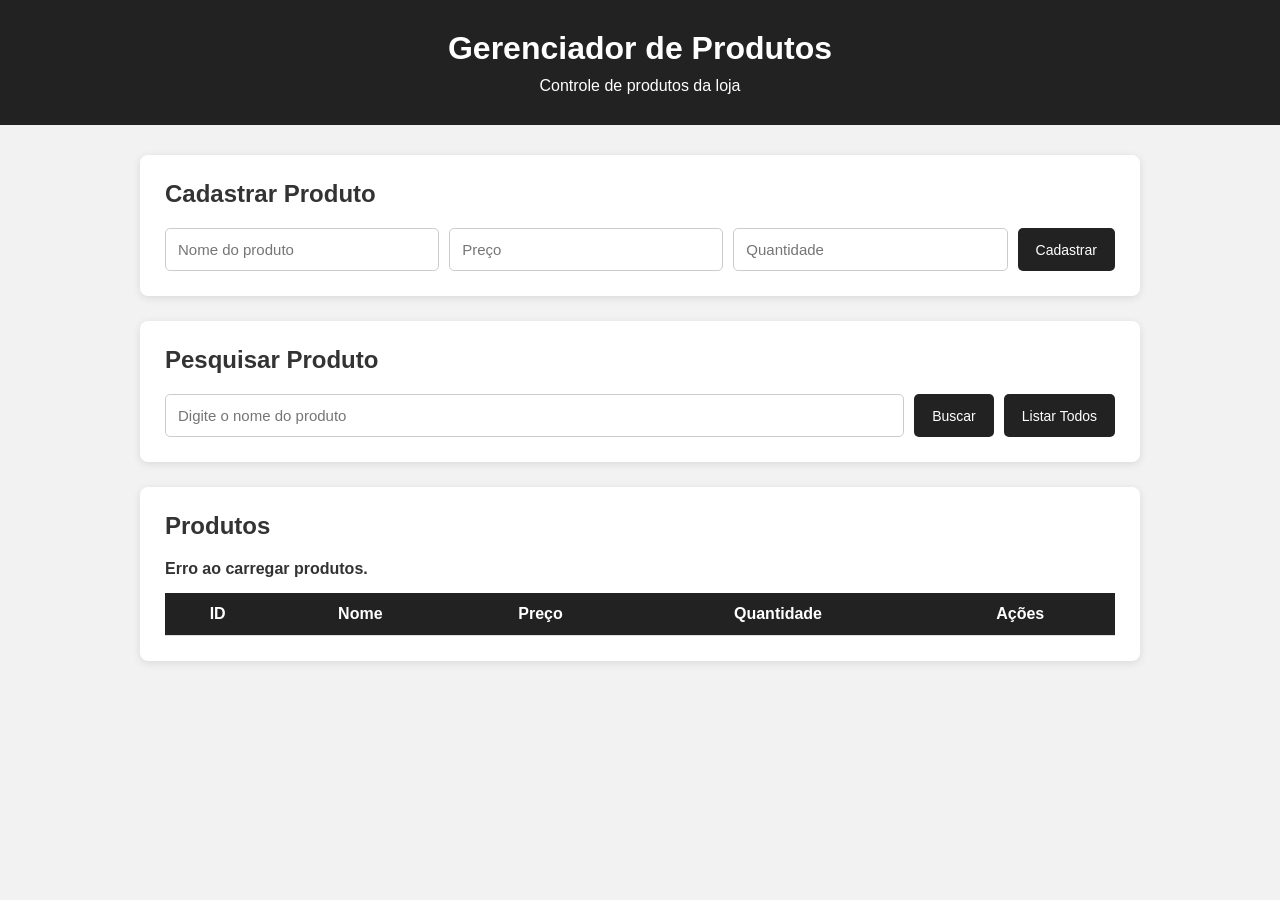
<file: Lista de Produtos/Front-End/index.html>
<!DOCTYPE html>
<html lang="pt-BR">

<head>
    <meta charset="UTF-8">
    <meta name="viewport" content="width=device-width, initial-scale=1.0">

    <title>Gerenciador de Produtos</title>

    <link rel="stylesheet" href="style.css">
</head>

<body>

    <header>
        <h1>Gerenciador de Produtos</h1>
        <p>Controle de produtos da loja</p>
    </header>


    <main>

        <!-- CADASTRO -->

        <section class="card">

            <h2>Cadastrar Produto</h2>

            <form id="produtoForm">

                <input
                    type="text"
                    id="nome"
                    placeholder="Nome do produto"
                    required
                >

                <input
                    type="number"
                    id="preco"
                    placeholder="Preço"
                    step="0.01"
                    required
                >

                <input
                    type="number"
                    id="quantidade"
                    placeholder="Quantidade"
                    required
                >

                <button type="submit">
                    Cadastrar
                </button>

            </form>

        </section>


        <!-- BUSCA -->

        <section class="card">

            <h2>Pesquisar Produto</h2>

            <div class="busca">

                <input
                    type="text"
                    id="campoBusca"
                    placeholder="Digite o nome do produto"
                >

                <button onclick="buscarProdutos()">
                    Buscar
                </button>

                <button onclick="listarProdutos()">
                    Listar Todos
                </button>

            </div>

        </section>


        <!-- LISTAGEM -->

        <section class="card">

            <h2>Produtos</h2>

            <div id="mensagem"></div>

            <table>

                <thead>

                    <tr>
                        <th>ID</th>
                        <th>Nome</th>
                        <th>Preço</th>
                        <th>Quantidade</th>
                        <th>Ações</th>
                    </tr>

                </thead>

                <tbody id="tabelaProdutos">

                </tbody>

            </table>

        </section>

    </main>


    <script src="script.js"></script>

</body>

</html>
</file>
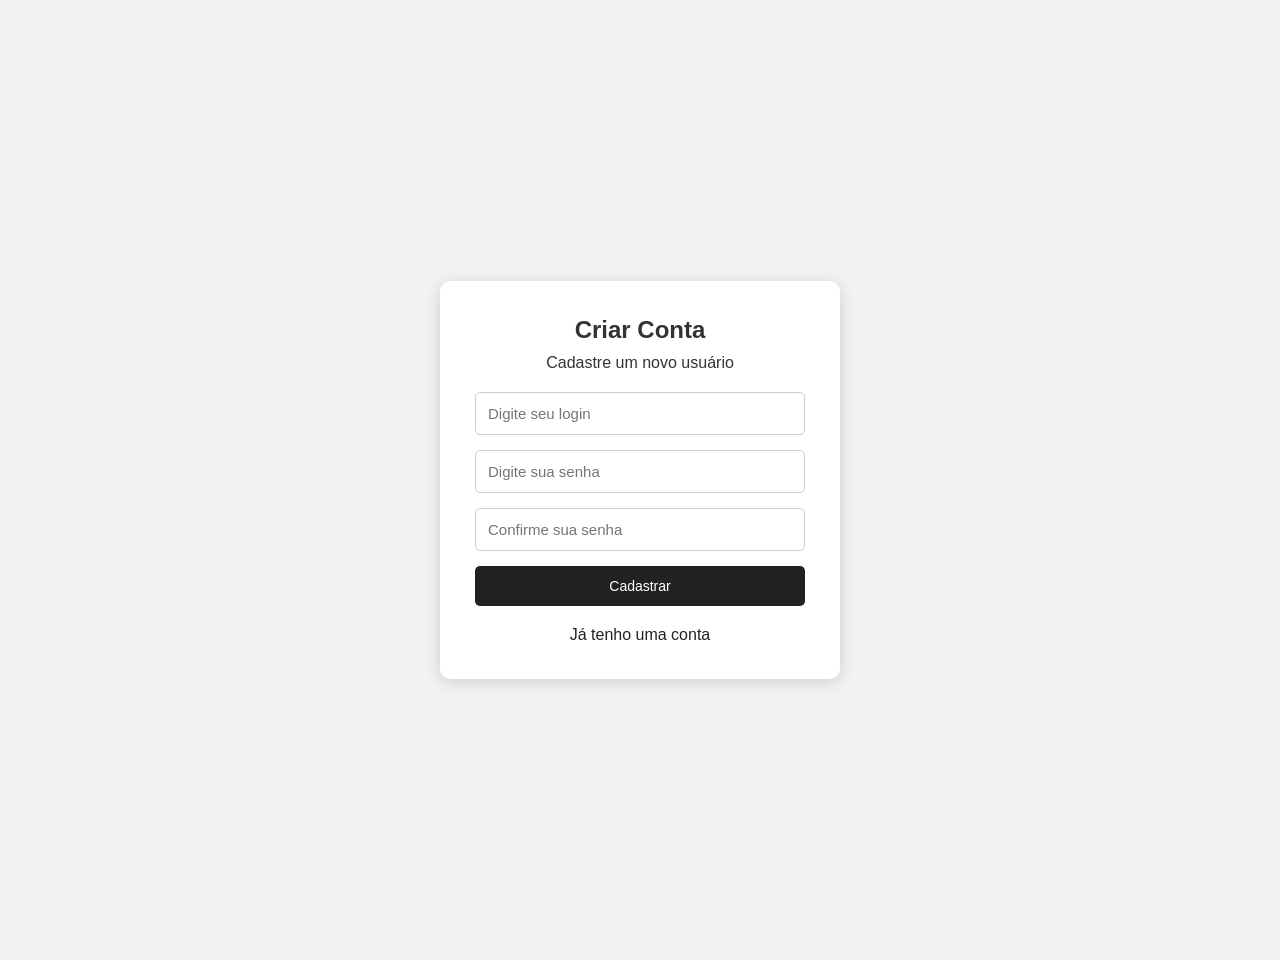
<file: Lista de Produtos/Front-End/cadastro.html>
<!DOCTYPE html>
<html lang="pt-BR">

<head>

    <meta charset="UTF-8">

    <meta
        name="viewport"
        content="width=device-width, initial-scale=1.0"
    >

    <title>Cadastrar Usuário</title>

    <link rel="stylesheet" href="style.css">

</head>

<body>

    <main class="login-container">

        <section class="login-card">

            <h1>Criar Conta</h1>

            <p>Cadastre um novo usuário</p>

            <form id="cadastroForm">

                <input
                    type="text"
                    id="login"
                    placeholder="Digite seu login"
                    required
                >

                <input
                    type="password"
                    id="senha"
                    placeholder="Digite sua senha"
                    required
                >

                <input
                    type="password"
                    id="confirmarSenha"
                    placeholder="Confirme sua senha"
                    required
                >

                <button type="submit">
                    Cadastrar
                </button>

            </form>

            <p id="mensagem"></p>

            <a href="login.html">
                Já tenho uma conta
            </a>

        </section>

    </main>

    <script src="cadastro.js"></script>

</body>

</html>
</file>
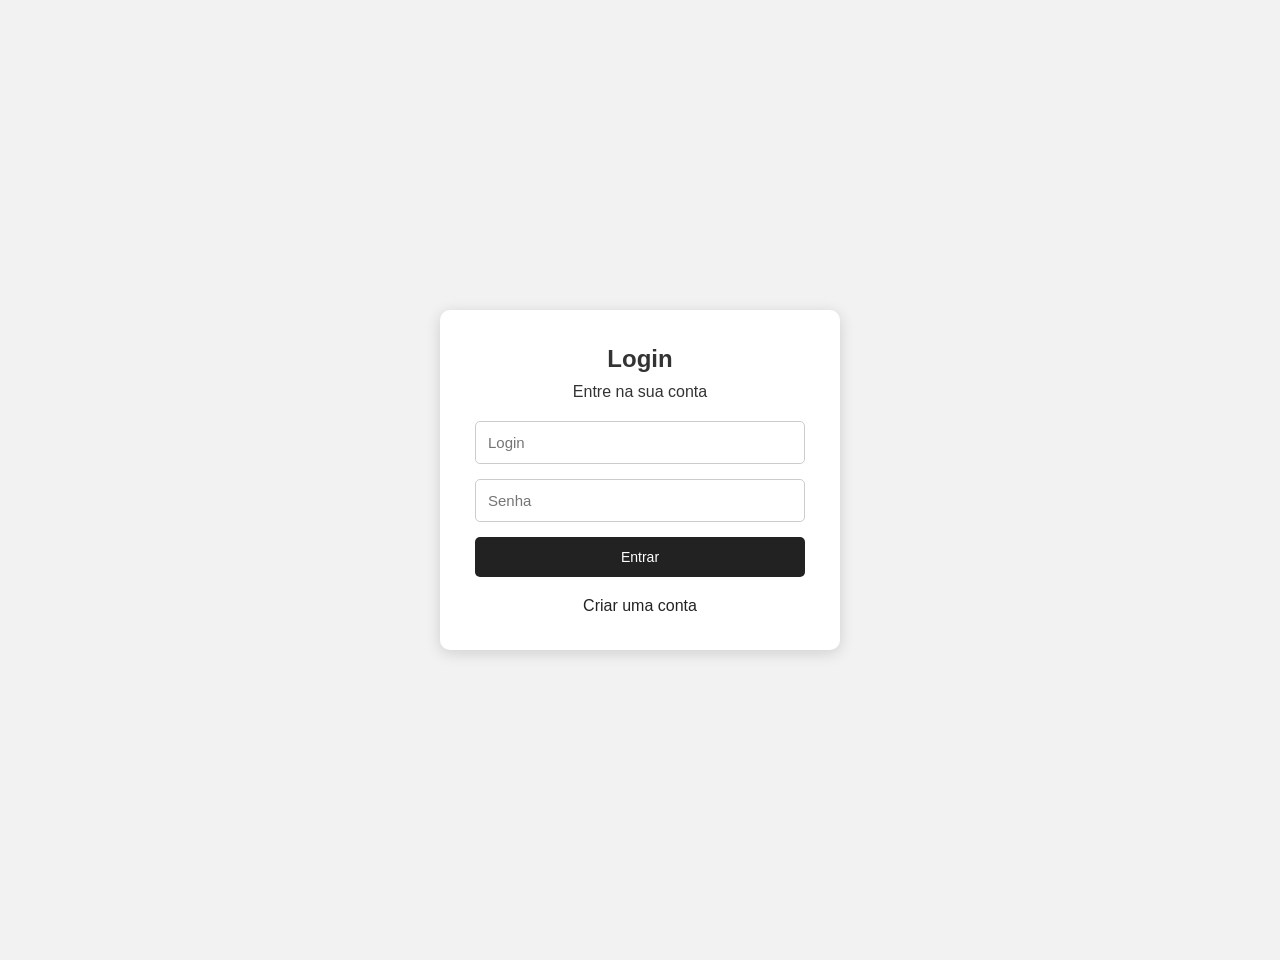
<file: Lista de Produtos/Front-End/login.html>
<!DOCTYPE html>
<html lang="pt-BR">

<head>

    <meta charset="UTF-8">

    <meta
        name="viewport"
        content="width=device-width, initial-scale=1.0"
    >

    <title>Login</title>

    <link rel="stylesheet" href="style.css">

</head>

<body>

    <main class="login-container">

        <section class="login-card">

            <h1>Login</h1>

            <p>Entre na sua conta</p>

            <form id="loginForm">

                <input
                    type="text"
                    id="login"
                    placeholder="Login"
                    required
                >

                <input
                    type="password"
                    id="senha"
                    placeholder="Senha"
                    required
                >

                <button type="submit">
                    Entrar
                </button>

            </form>

            <p id="mensagem"></p>

            <a href="cadastro.html">
                Criar uma conta
            </a>

        </section>

    </main>

    <script src="login.js"></script>

</body>

</html>
</file>
<file: Lista de Produtos/Front-End/style.css>
* {
    margin: 0;
    padding: 0;
    box-sizing: border-box;
}

body {

    font-family: Arial, sans-serif;

    background-color: #f2f2f2;

    color: #333;

}


header {

    background-color: #222;

    color: white;

    text-align: center;

    padding: 30px;

}


header h1 {

    margin-bottom: 10px;

}


main {

    width: 90%;

    max-width: 1000px;

    margin: 30px auto;

}


.card {

    background-color: white;

    padding: 25px;

    margin-bottom: 25px;

    border-radius: 8px;

    box-shadow: 0 2px 8px rgba(0,0,0,0.1);

}


.card h2 {

    margin-bottom: 20px;

}


form {

    display: flex;

    gap: 10px;

    flex-wrap: wrap;

}


input {

    padding: 12px;

    border: 1px solid #ccc;

    border-radius: 5px;

    font-size: 15px;

}


form input {

    flex: 1;

}


button {

    padding: 12px 18px;

    border: none;

    border-radius: 5px;

    cursor: pointer;

    background-color: #222;

    color: white;

    font-size: 14px;

}


button:hover {

    background-color: #444;

}


.busca {

    display: flex;

    gap: 10px;

    flex-wrap: wrap;

}


.busca input {

    flex: 1;

}


table {

    width: 100%;

    border-collapse: collapse;

}


th,
td {

    padding: 12px;

    text-align: center;

    border-bottom: 1px solid #ddd;

}


th {

    background-color: #222;

    color: white;

}


.btn-editar {

    background-color: #e0a800;

    margin-right: 5px;

}


.btn-excluir {

    background-color: #c82333;

}


#mensagem {

    margin-bottom: 15px;

    font-weight: bold;

}


@media (max-width: 700px) {

    table {

        font-size: 13px;

    }

    th,
    td {

        padding: 8px;

    }

}

.login-container {

    min-height: 100vh;

    display: flex;

    justify-content: center;

    align-items: center;

}


.login-card {

    background-color: white;

    width: 90%;

    max-width: 400px;

    padding: 35px;

    border-radius: 10px;

    box-shadow: 0 3px 15px rgba(0, 0, 0, 0.15);

    text-align: center;

}


.login-card h1 {

    margin-bottom: 10px;

}


.login-card p {

    margin-bottom: 20px;

}


.login-card form {

    display: flex;

    flex-direction: column;

    gap: 15px;

}


.login-card input {

    width: 100%;

}


.login-card button {

    width: 100%;

}


.login-card a {

    display: block;

    margin-top: 20px;

    color: #222;

    text-decoration: none;

}


.login-card a:hover {

    text-decoration: underline;

}
</file>
